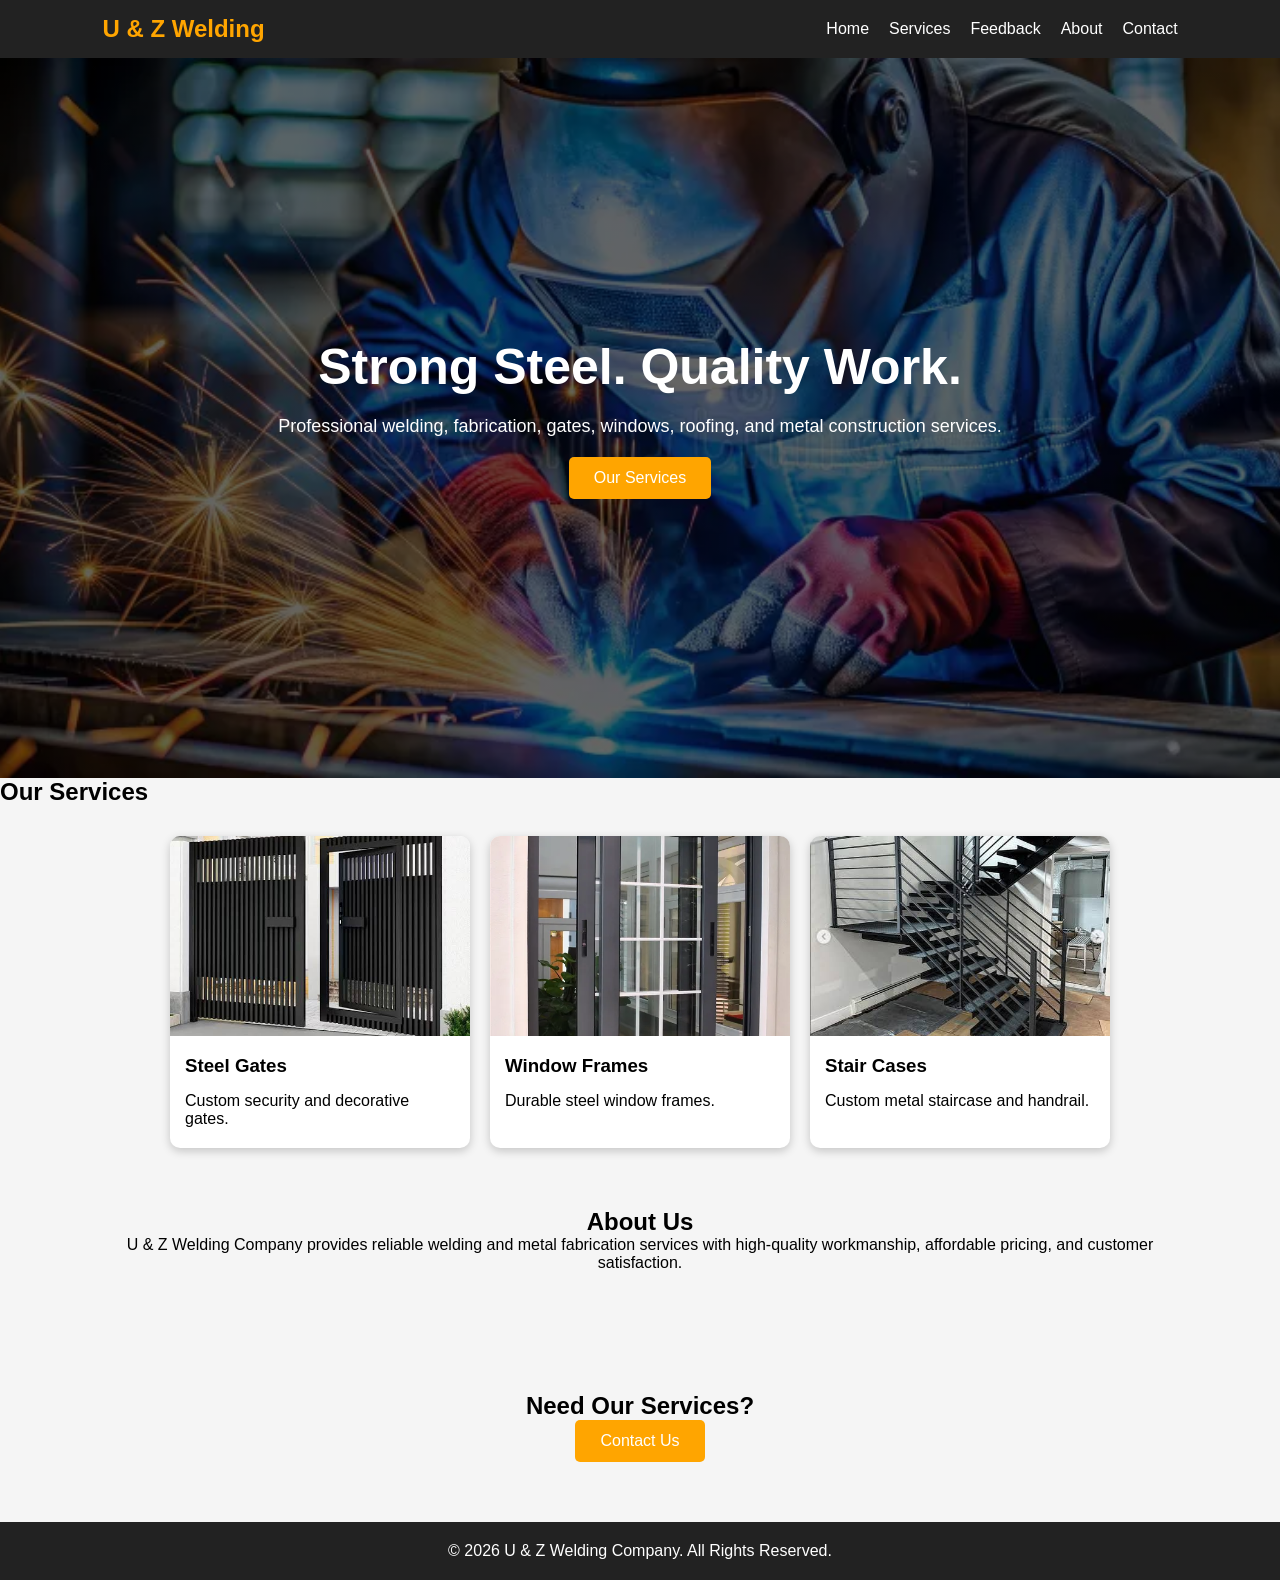
<file: index.html>
<!DOCTYPE html>
<html lang="en">
<head>
    <meta charset="UTF-8">
    <meta name="viewport" content="width=device-width, initial-scale=1.0">
    <title>U & Z Welding Company</title>
    <link rel="stylesheet" href="index.css">
</head>
<body>

<header>
    <nav>
        <h2 class="logo">U & Z Welding</h2>

        <ul class="nav-links">
            <li><a href="index.html">Home</a></li>
            <li><a href="Services.html">Services</a></li>
            <li><a href="Feedback.html">Feedback</a></li>
            <li><a href="About.html">About</a></li>
            <li><a href="contact.html">Contact</a></li>
        </ul>

        <button id="menu-btn">☰</button>
    </nav>
</header>

<section class="hero">
    <div class="hero-content">
        <h1>Strong Steel. Quality Work.</h1>
        <p>Professional welding, fabrication, gates, windows, roofing, and metal construction services.</p>
        <a href="Services.html" class="btn">Our Services</a>
    </div>
</section>

<section class="services">
    <h2>Our Services</h2>

    <div class="service-container">

        <div class="card">
            <img src="Images/gate.jpg" alt="">
            <h3>Steel Gates</h3>
            <p>Custom security and decorative gates.</p>
        </div>

        <div class="card">
            <img src="Images/window.webp" alt="">
            <h3>Window Frames</h3>
            <p>Durable steel window frames.</p>
        </div>

        <div class="card">
            <img src="Images/stair cases.jpg" alt="">
            <h3>Stair Cases</h3>
            <p>Custom metal staircase and handrail.</p>
        </div>

    </div>
</section>

<section class="about">
    <h2>About Us</h2>
    <p>
        U & Z Welding Company provides reliable welding and metal fabrication
        services with high-quality workmanship, affordable pricing, and customer satisfaction.
    </p>
</section>

<section class="contact">
    <h2>Need Our Services?</h2>
    <a href="Contact.html" class="btn">Contact Us</a>
</section>

<footer>
    <p>&copy; 2026 U & Z Welding Company. All Rights Reserved.</p>
</footer>

<script>
const menuBtn = document.getElementById("menu-btn");
const navLinks = document.querySelector(".nav-links");

menuBtn.addEventListener("click", function(e) {
    e.stopPropagation();
    navLinks.classList.toggle("active");
    menuBtn.classList.toggle("active");
});

navLinks.addEventListener("click", function(e) {
    e.stopPropagation();
});

document.addEventListener("click", function() {
    navLinks.classList.remove("active");
    menuBtn.classList.remove("active");
});
</script>
</body>
</html>
</file>
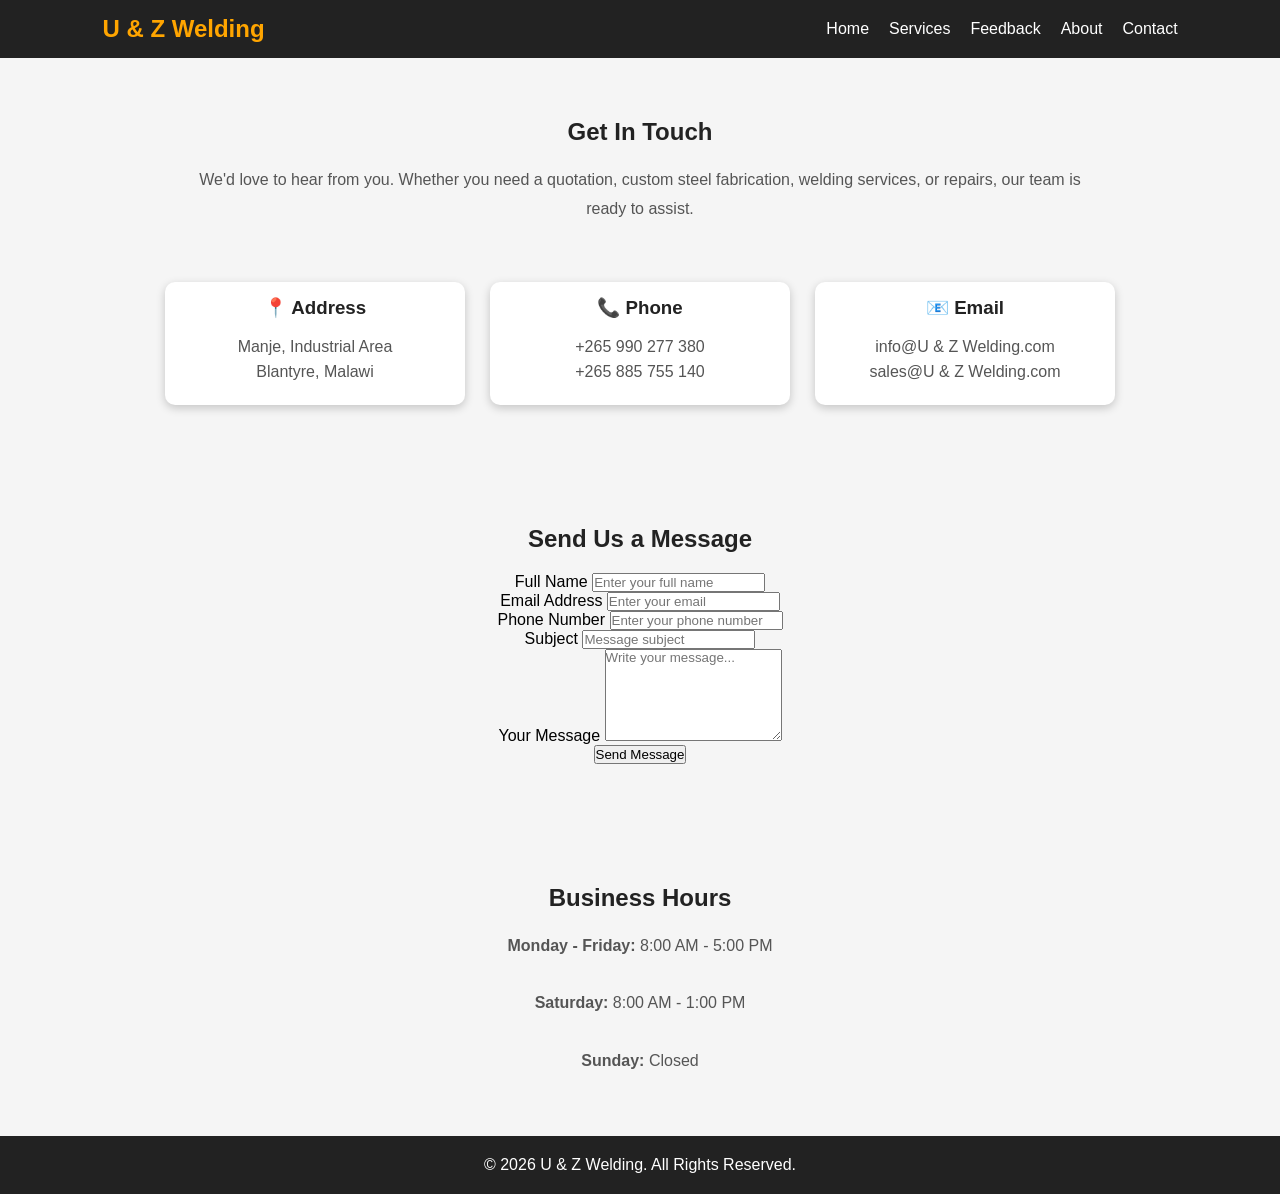
<file: Contact.html>
<!DOCTYPE html>
<html lang="en">
<head>
    <meta charset="UTF-8">
    <meta name="viewport" content="width=device-width, initial-scale=1.0">
    <title>Contact Us | U & Z Welding</title>
    <link rel="stylesheet" href="About.css">
</head>
<body>


<header>

<nav>

    <h2 class="logo">U & Z Welding</h2>

    <ul class="nav-links">
        <li><a href="index.html">Home</a></li>
        <li><a href="services.html">Services</a></li>
        <li><a href="Feedback.html">Feedback</a></li>
        <li><a href="About.html">About</a></li>
        <li><a href="contact.html">Contact</a></li>
    </ul>

    <button id="menu-btn">☰</button>

</nav>

</header>

<section class="about">

    <h2>Get In Touch</h2>

    <p>
        We'd love to hear from you. Whether you need a quotation,
        custom steel fabrication, welding services, or repairs,
        our team is ready to assist.
    </p>

    <br>

    <div class="service-container">

        <div class="card">
            <h3>📍 Address</h3>
            <p>
                Manje, Industrial Area<br>
                Blantyre, Malawi
            </p>
        </div>

        <div class="card">
            <h3>📞 Phone</h3>
            <p>
                +265 990 277 380<br>
                +265 885 755 140
            </p>
        </div>

        <div class="card">
            <h3>📧 Email</h3>
            <p>
                info@U & Z Welding.com<br>
                sales@U & Z Welding.com
            </p>
        </div>

    </div>

</section>

<section class="contact">

    <h2>Send Us a Message</h2>

    <form class="feedback-form">

        <div class="form-group">
            <label>Full Name</label>
            <input
                type="text"
                placeholder="Enter your full name"
                required
            >
        </div>

        <div class="form-group">
            <label>Email Address</label>
            <input
                type="email"
                placeholder="Enter your email"
                required
            >
        </div>

        <div class="form-group">
            <label>Phone Number</label>
            <input
                type="tel"
                placeholder="Enter your phone number"
            >
        </div>

        <div class="form-group">
            <label>Subject</label>
            <input
                type="text"
                placeholder="Message subject"
                required
            >
        </div>

        <div class="form-group">
            <label>Your Message</label>
            <textarea
                rows="6"
                placeholder="Write your message..."
                required
            ></textarea>
        </div>

        <button type="submit" class="submit-btn">
            Send Message
        </button>

    </form>

</section>


<section class="about">

    <h2>Business Hours</h2>

    <p>
        <strong>Monday - Friday:</strong> 8:00 AM - 5:00 PM<br><br>

        <strong>Saturday:</strong> 8:00 AM - 1:00 PM<br><br>

        <strong>Sunday:</strong> Closed
    </p>

</section>


<footer>

    <p>&copy; 2026 U & Z Welding. All Rights Reserved.</p>

</footer>

<script>

const menuBtn = document.getElementById("menu-btn");
const navLinks = document.querySelector(".nav-links");

menuBtn.addEventListener("click", () => {

    navLinks.classList.toggle("active");
    menuBtn.classList.toggle("active");

});

</script>

</body>
</html>
</file>
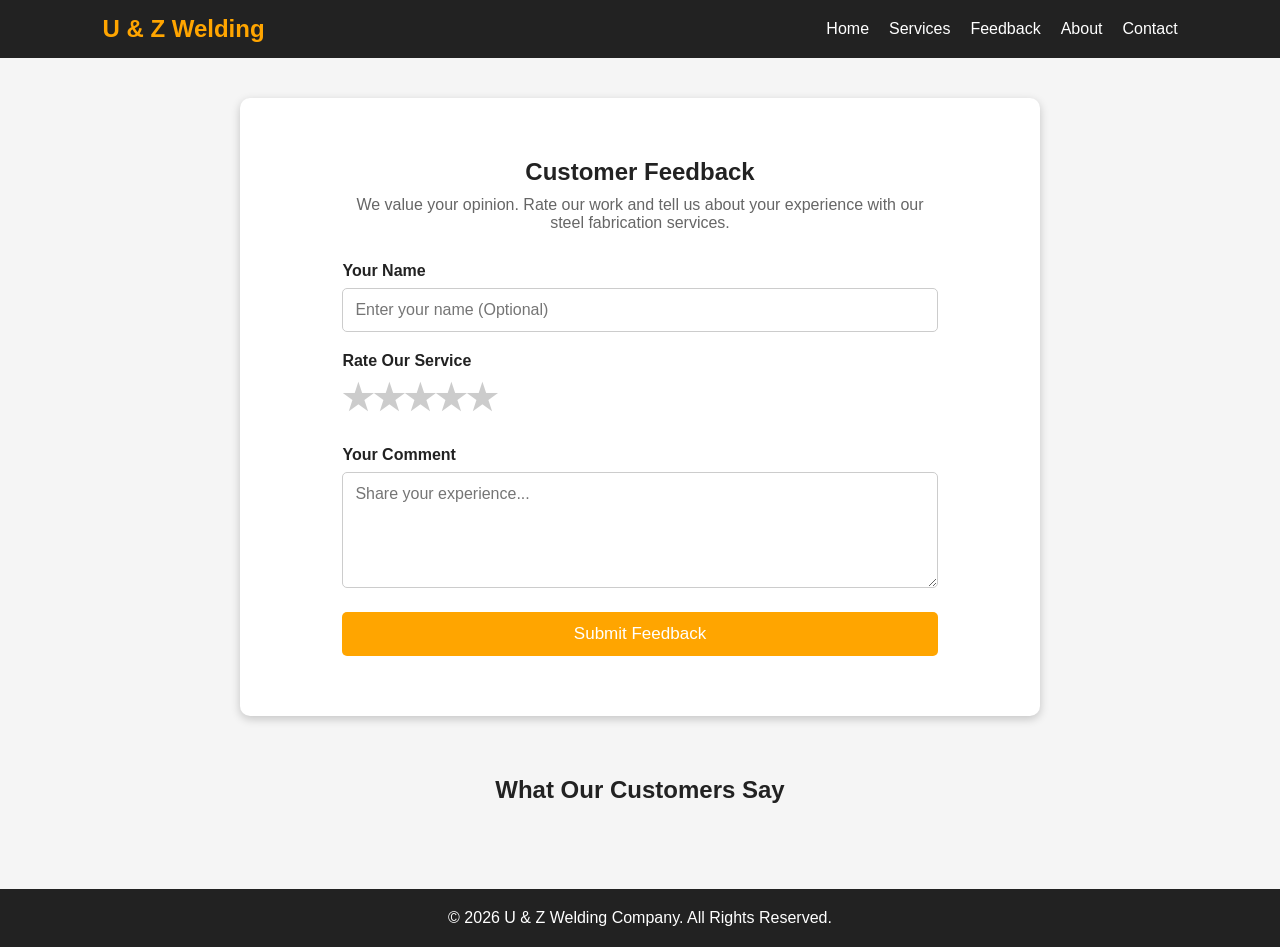
<file: Feedback.html>
<!DOCTYPE html>
<html lang="en">
<head>
    <meta charset="UTF-8">
    <meta name="viewport" content="width=device-width, initial-scale=1.0">
    <title>U & Z Welding Company</title>
    <link rel="stylesheet" href="Feedback.css">
</head>
<body>

<header>
    <nav>
        <h2 class="logo">U & Z Welding</h2>

        <ul class="nav-links">
            <li><a href="index.html">Home</a></li>
            <li><a href="services.html">Services</a></li>
            <li><a href="Feedback.html">Feedback</a></li>
            <li><a href="About.html">About</a></li>
            <li><a href="contact.html">Contact</a></li>
        </ul>

        <button id="menu-btn">☰</button>
    </nav>
</header>


    
    <section class="feedback-section">

        <h1>Customer Feedback</h1>
        <p>
            We value your opinion. Rate our work and tell us about your
            experience with our steel fabrication services.
        </p>

        <form id="feedbackForm">

            <div class="form-group">
                <label for="name">Your Name</label>
                <input
                    type="text"
                    id="name"
                    placeholder="Enter your name (Optional)"
                >
            </div>

            <div class="form-group">

                <label>Rate Our Service</label>

                <div class="rating">

                    <input type="radio" id="star5" name="rating" value="5">
                    <label for="star5">★</label>

                    <input type="radio" id="star4" name="rating" value="4">
                    <label for="star4">★</label>

                    <input type="radio" id="star3" name="rating" value="3">
                    <label for="star3">★</label>

                    <input type="radio" id="star2" name="rating" value="2">
                    <label for="star2">★</label>

                    <input type="radio" id="star1" name="rating" value="1">
                    <label for="star1">★</label>

                </div>

            </div>

            <div class="form-group">

                <label for="comment">Your Comment</label>

                <textarea
                    id="comment"
                    rows="5"
                    placeholder="Share your experience..."
                    required
                ></textarea>

            </div>

            <button type="submit" class="submit-btn">
                Submit Feedback
            </button>

        </form>

    </section>

    
    <section class="reviews">

        <h2>What Our Customers Say</h2>

        <div id="reviewsContainer"></div>

    </section>

<footer>
    <p>&copy; 2026 U & Z Welding Company. All Rights Reserved.</p>
</footer>

<script>
const menuBtn = document.getElementById("menu-btn");
const navLinks = document.querySelector(".nav-links");

menuBtn.addEventListener("click", function(e) {
    e.stopPropagation();
    navLinks.classList.toggle("active");
    menuBtn.classList.toggle("active");
});

navLinks.addEventListener("click", function(e) {
    e.stopPropagation();
});

document.addEventListener("click", function() {
    navLinks.classList.remove("active");
    menuBtn.classList.remove("active");
});

const form = document.getElementById("feedbackForm");
        const reviewsContainer = document.getElementById("reviewsContainer");

        form.addEventListener("submit", function(e) {

            e.preventDefault();

            const name =
                document.getElementById("name").value.trim() || "Anonymous";

            const comment =
                document.getElementById("comment").value.trim();

            const rating =
                document.querySelector('input[name="rating"]:checked');

            if (!rating) {
                alert("Please select a rating.");
                return;
            }

            const reviewCard = document.createElement("div");
            reviewCard.classList.add("review-card");

            reviewCard.innerHTML = `
                <h3>${name}</h3>
                <div class="stars">${"★".repeat(rating.value)}</div>
                <p>${comment}</p>
            `;

            reviewsContainer.prepend(reviewCard);

            form.reset();
        });
</script>
</body>
</html>
</file>
<file: index.css>
*{
    margin:0;
    padding:0;
    box-sizing:border-box;
    font-family:Arial, sans-serif;
}

body{
    background:#f5f5f5;
}

header{
    background:#222;
    color:white;
    position:sticky;
    top:0;
}

nav{
    display:flex;
    justify-content:space-between;
    align-items:center;
    padding:15px 8%;
}

.logo{
    color:orange;
}

.nav-links{
    display:flex;
    list-style:none;
}

.nav-links li{
    margin-left:20px;
}

.nav-links a{
    color:white;
    text-decoration:none;
}

#menu-btn{
    display:none;
    font-size:28px;
    background:none;
    border:none;
    color:white;
    cursor:pointer;
    transition:0.3s ease;
}

/* Rotate only when the menu is open */
#menu-btn.active{
    transform:rotate(90deg);
    color:orange;
}
.hero{
    height:80vh;
    background:linear-gradient(rgba(0,0,0,.6),rgba(0,0,0,.6)),
    url("Images/welding.webp");
    background-size:cover;
    background-position:center;
    display:flex;
    align-items:center;
    justify-content:center;
    text-align:center;
    color:white;
}

.hero-content h1{
    font-size:50px;
}

.hero-content p{
    margin:20px 0;
    font-size:18px;
}

.btn{
    background:orange;
    color:white;
    text-decoration:none;
    padding:12px 25px;
    border-radius:5px;
    display:inline-block;
    transition:0.3s ease;
}

.btn:hover{
    background:#ff7b00;
    transform:scale(1.08);
    box-shadow:0 8px 20px rgba(255,140,0,.4);
}

.service-container{
    display:flex;
    gap:20px;
    margin-top:30px;
    flex-wrap:wrap;
    justify-content:center;
}

.card{
    width:300px;
    background:white;
    border-radius:10px;
    overflow:hidden;
    box-shadow:0 3px 10px rgba(0,0,0,.2);
    transition:0.4s ease;
    cursor:pointer;
}

.card:hover{
    transform:translateY(-10px);
    box-shadow:0 15px 30px rgba(0,0,0,.3);
}

.card img{
    width:100%;
    height:200px;
    object-fit:cover;
}

.card h3{
    margin:15px;
}

.card p{
    padding:0 15px 20px;
}

.about,.contact{
    padding:60px 8%;
    text-align:center;
}

footer{
    background:#222;
    color:white;
    text-align:center;
    padding:20px;
}

@media(max-width:768px){

.nav-links{
    display:none;
    flex-direction:column;
    position:absolute;
    top:70px;
    right:0;
    background:#222;
    width:200px;
}

.nav-links.active{
    display:flex;
}

.nav-links li{
    margin:15px;
}

#menu-btn{
    display:block;
}

.hero-content h1{
    font-size:35px;
}

}
</file>
<file: About.css>
*{
    margin:0;
    padding:0;
    box-sizing:border-box;
    font-family:Arial, sans-serif;
}

body{
    background:#f5f5f5;
}

/* Header */

header{
    background:#222;
    color:white;
    position:sticky;
    top:0;
    z-index:1000;
}

nav{
    display:flex;
    justify-content:space-between;
    align-items:center;
    padding:15px 8%;
}

.logo{
    color:orange;
}

.nav-links{
    display:flex;
    list-style:none;
}

.nav-links li{
    margin-left:20px;
}

.nav-links a{
    color:white;
    text-decoration:none;
    transition:.3s;
}

.nav-links a:hover{
    color:orange;
}

#menu-btn{
    display:none;
    font-size:28px;
    background:none;
    border:none;
    color:white;
    cursor:pointer;
    transition:.3s ease;
}

#menu-btn.active{
    transform:rotate(90deg);
    color:orange;
}

/* Hero */

.hero{
    height:35vh;
    background:linear-gradient(rgba(0,0,0,.6),rgba(0,0,0,.6)),
    url("Images/welding.webp");
    background-size:cover;
    background-position:center;
    display:flex;
    align-items:center;
    justify-content:center;
    text-align:center;
    color:white;
}

.hero-content h1{
    font-size:45px;
}

.hero-content p{
    margin-top:15px;
    font-size:18px;
}

/* Sections */

.about,
.contact{
    padding:60px 8%;
    text-align:center;
}

.about h2,
.contact h2{
    color:#222;
    margin-bottom:20px;
}

.about p,
.contact p{
    color:#555;
    line-height:1.8;
    max-width:900px;
    margin:auto;
}

/* Cards */

.service-container{
    display:flex;
    flex-wrap:wrap;
    justify-content:center;
    gap:25px;
    margin-top:40px;
}

.card{
    width:300px;
    background:white;
    border-radius:10px;
    overflow:hidden;
    box-shadow:0 3px 10px rgba(0,0,0,.2);
    transition:.4s ease;
    cursor:pointer;
}

.card:hover{
    transform:translateY(-10px);
    box-shadow:0 15px 30px rgba(0,0,0,.3);
}

.card img{
    width:100%;
    height:220px;
    object-fit:cover;
}

.card h3{
    margin:15px;
    color:#222;
}

.card p{
    padding:0 15px 20px;
    color:#555;
    line-height:1.6;
}

/* Button */

.btn{
    display:inline-block;
    background:orange;
    color:white;
    text-decoration:none;
    padding:12px 25px;
    border-radius:5px;
    transition:.3s ease;
}

.btn:hover{
    background:#ff7b00;
    transform:scale(1.08);
    box-shadow:0 8px 20px rgba(255,140,0,.4);
}

/* Footer */

footer{
    background:#222;
    color:white;
    text-align:center;
    padding:20px;
}

/* Mobile */

@media(max-width:768px){

    .nav-links{
        display:none;
        flex-direction:column;
        position:absolute;
        top:70px;
        right:0;
        width:200px;
        background:#222;
    }

    .nav-links.active{
        display:flex;
    }

    .nav-links li{
        margin:15px;
    }

    #menu-btn{
        display:block;
    }

    .hero{
        height:25vh;
    }

    .hero-content h1{
        font-size:35px;
    }

    .hero-content p{
        font-size:16px;
    }

    .service-container{
        flex-direction:column;
        align-items:center;
    }

    .card{
        width:95%;
        max-width:330px;
    }

}
</file>
<file: Feedback.css>
*{
    margin:0;
    padding:0;
    box-sizing:border-box;
    font-family:Arial, sans-serif;
}

body{
    background:#f5f5f5;
}

header{
    background:#222;
    color:white;
    position:sticky;
    top:0;
}

nav{
    display:flex;
    justify-content:space-between;
    align-items:center;
    padding:15px 8%;
}

.logo{
    color:orange;
}

.nav-links{
    display:flex;
    list-style:none;
}

.nav-links li{
    margin-left:20px;
}

.nav-links a{
    color:white;
    text-decoration:none;
}

#menu-btn{
    display:none;
    font-size:28px;
    background:none;
    border:none;
    color:white;
    cursor:pointer;
    transition:0.3s ease;
}

#menu-btn.active{
    transform:rotate(90deg);
    color:orange;
}
.hero{
    height:20vh;
    background:linear-gradient(rgba(0,0,0,.6),rgba(0,0,0,.6)),
    url("Images/welding.webp");
    background-size:cover;
    background-position:center;
    display:flex;
    align-items:center;
    justify-content:center;
    text-align:center;
    color:white;
}

.hero-content h1{
    font-size:50px;
}

.hero-content p{
    margin:20px 0;
    font-size:18px;
}

.btn{
    background:orange;
    color:white;
    text-decoration:none;
    padding:12px 25px;
    border-radius:5px;
    display:inline-block;
    transition:0.3s ease;
}

.btn:hover{
    background:#ff7b00;
    transform:scale(1.08);
    box-shadow:0 8px 20px rgba(255,140,0,.4);
}

.feedback-section{
    padding:60px 8%;
    max-width:800px;
    margin:40px auto;
    background:white;
    border-radius:10px;
    box-shadow:0 3px 10px rgba(0,0,0,.2);
}

.feedback-section h1{
    text-align:center;
    color:#222;
    margin-bottom:10px;
}

.feedback-section p{
    text-align:center;
    color:#666;
    margin-bottom:30px;
}

.form-group{
    margin-bottom:20px;
}

.form-group label{
    display:block;
    margin-bottom:8px;
    font-weight:bold;
    color:#222;
}

.form-group input,
.form-group textarea{
    width:100%;
    padding:12px;
    border:1px solid #ccc;
    border-radius:5px;
    font-size:16px;
    outline:none;
    transition:.3s;
}

.form-group input:focus,
.form-group textarea:focus{
    border-color:orange;
    box-shadow:0 0 8px rgba(255,165,0,.3);
}

.form-group textarea{
    resize:vertical;
}

/* Rating Stars */

.rating{
    display:flex;
    flex-direction:row-reverse;
    justify-content:flex-end;
}

.rating input{
    display:none;
}

.rating label{
    font-size:35px;
    color:#ccc;
    cursor:pointer;
    transition:.3s;
}

.rating label:hover,
.rating label:hover ~ label,
.rating input:checked ~ label{
    color:orange;
}

/* Submit Button */

.submit-btn{
    width:100%;
    background:orange;
    color:white;
    border:none;
    padding:12px;
    border-radius:5px;
    font-size:17px;
    cursor:pointer;
    transition:.3s ease;
}

.submit-btn:hover{
    background:#ff7b00;
    transform:scale(1.03);
    box-shadow:0 8px 20px rgba(255,140,0,.4);
}

/* ===========================
   REVIEWS
=========================== */

.reviews{
    padding:20px 8% 60px;
}

.reviews h2{
    text-align:center;
    margin-bottom:25px;
    color:#222;
}

.review-card{
    background:white;
    border-radius:10px;
    box-shadow:0 3px 10px rgba(0,0,0,.2);
    padding:20px;
    margin-bottom:20px;
    transition:.3s;
}

.review-card:hover{
    transform:translateY(-5px);
    box-shadow:0 10px 20px rgba(0,0,0,.25);
}

.review-card h3{
    color:#222;
    margin-bottom:5px;
}

.review-card p{
    margin-top:12px;
    color:#555;
    line-height:1.6;
}

.stars{
    color:orange;
    font-size:22px;
}

footer{
    background:#222;
    color:white;
    text-align:center;
    padding:20px;
}


/* ===========================
   MOBILE
=========================== */

@media(max-width:768px){

.feedback-section{
    width:95%;
    padding:30px 20px;
}

.rating label{
    font-size:30px;
}

.submit-btn{
    font-size:16px;
}
.service-container{
    display:flex;
    gap:20px;
    margin-top:30px;
    flex-wrap:wrap;
    justify-content:center;
}

.card{
    width:300px;
    background:white;
    border-radius:10px;
    overflow:hidden;
    box-shadow:0 3px 10px rgba(0,0,0,.2);
    transition:0.4s ease;
    cursor:pointer;
}

.card:hover{
    transform:translateY(-10px);
    box-shadow:0 15px 30px rgba(0,0,0,.3);
}

.card img{
    width:100%;
    height:200px;
    object-fit:cover;
}

.card h3{
    margin:15px;
}

.card p{
    padding:0 15px 20px;
}

.about,.contact{
    padding:60px 8%;
    text-align:center;
}

footer{
    background:#222;
    color:white;
    text-align:center;
    padding:20px;
}

@media(max-width:768px){

.nav-links{
    display:none;
    flex-direction:column;
    position:absolute;
    top:70px;
    right:0;
    background:#222;
    width:200px;
}

.nav-links.active{
    display:flex;
}

.nav-links li{
    margin:15px;
}

#menu-btn{
    display:block;
}

.hero-content h1{
    font-size:35px;
}

}
</file>
